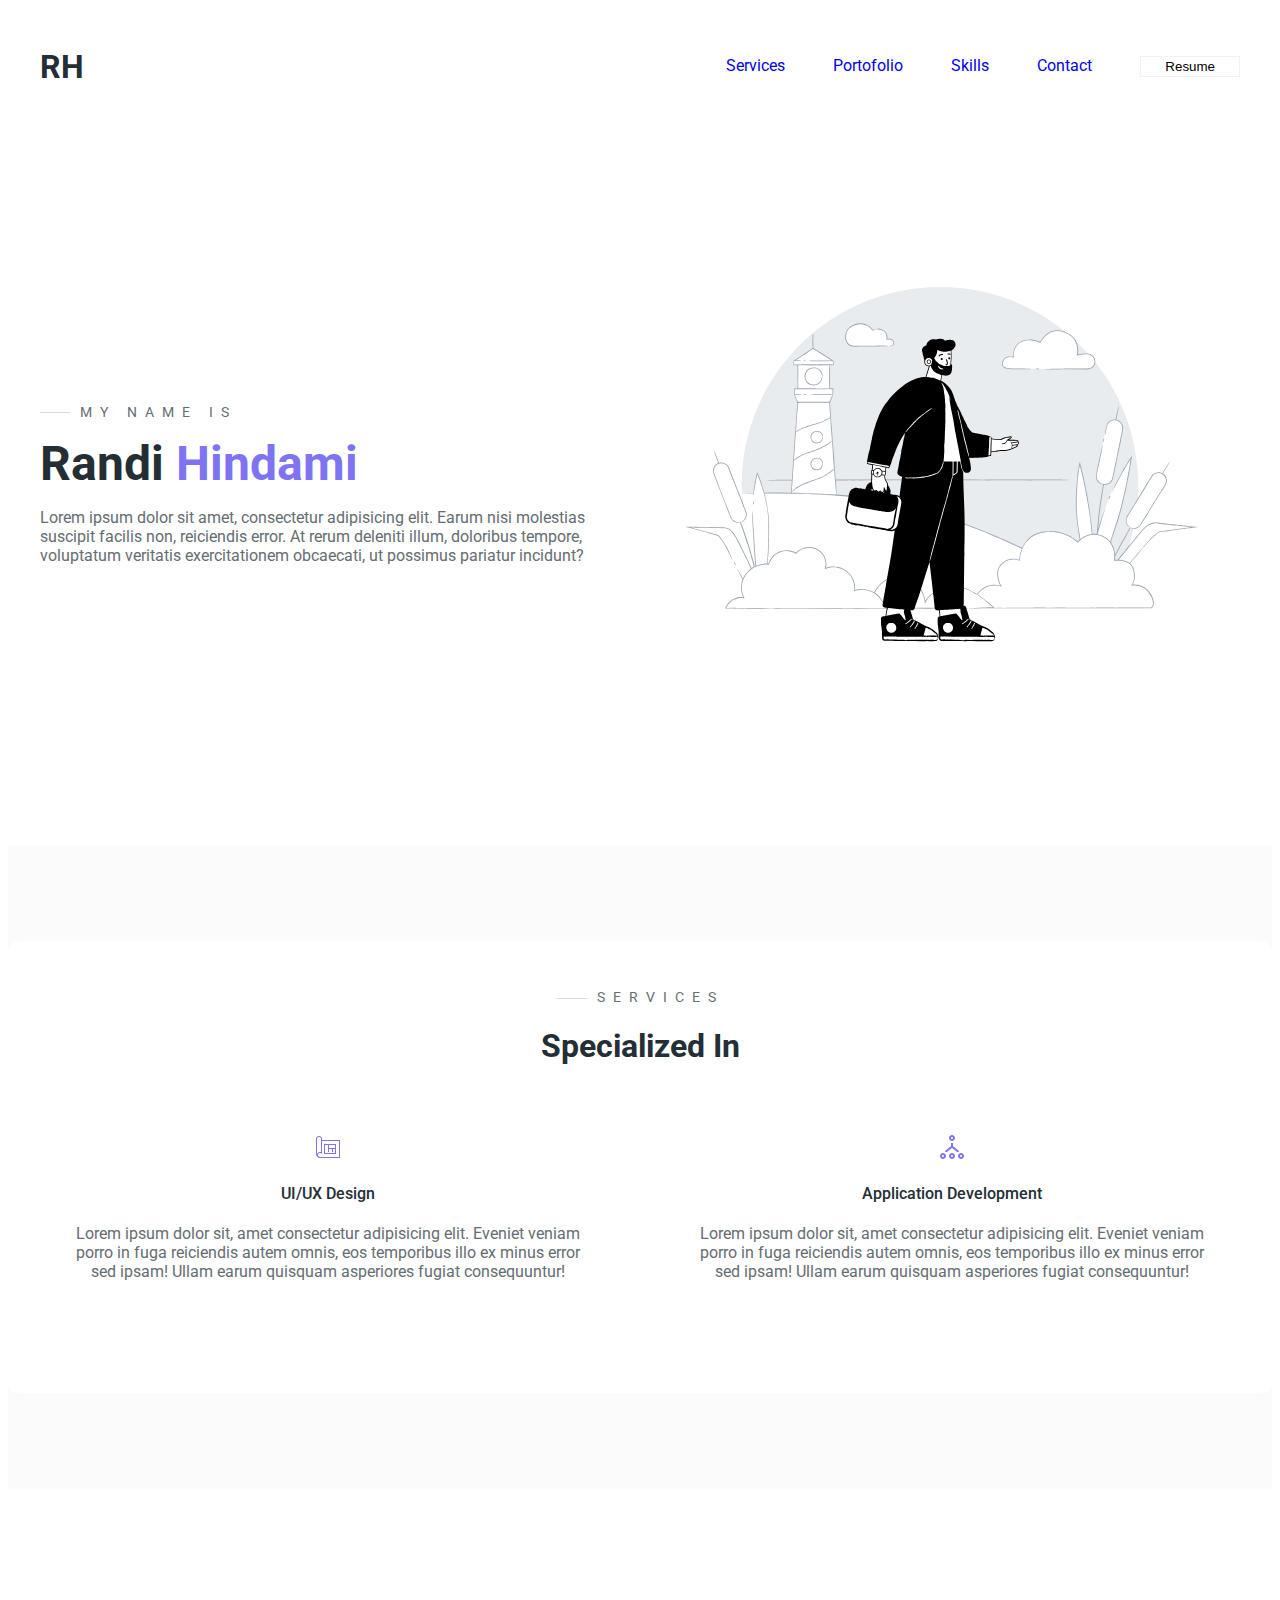
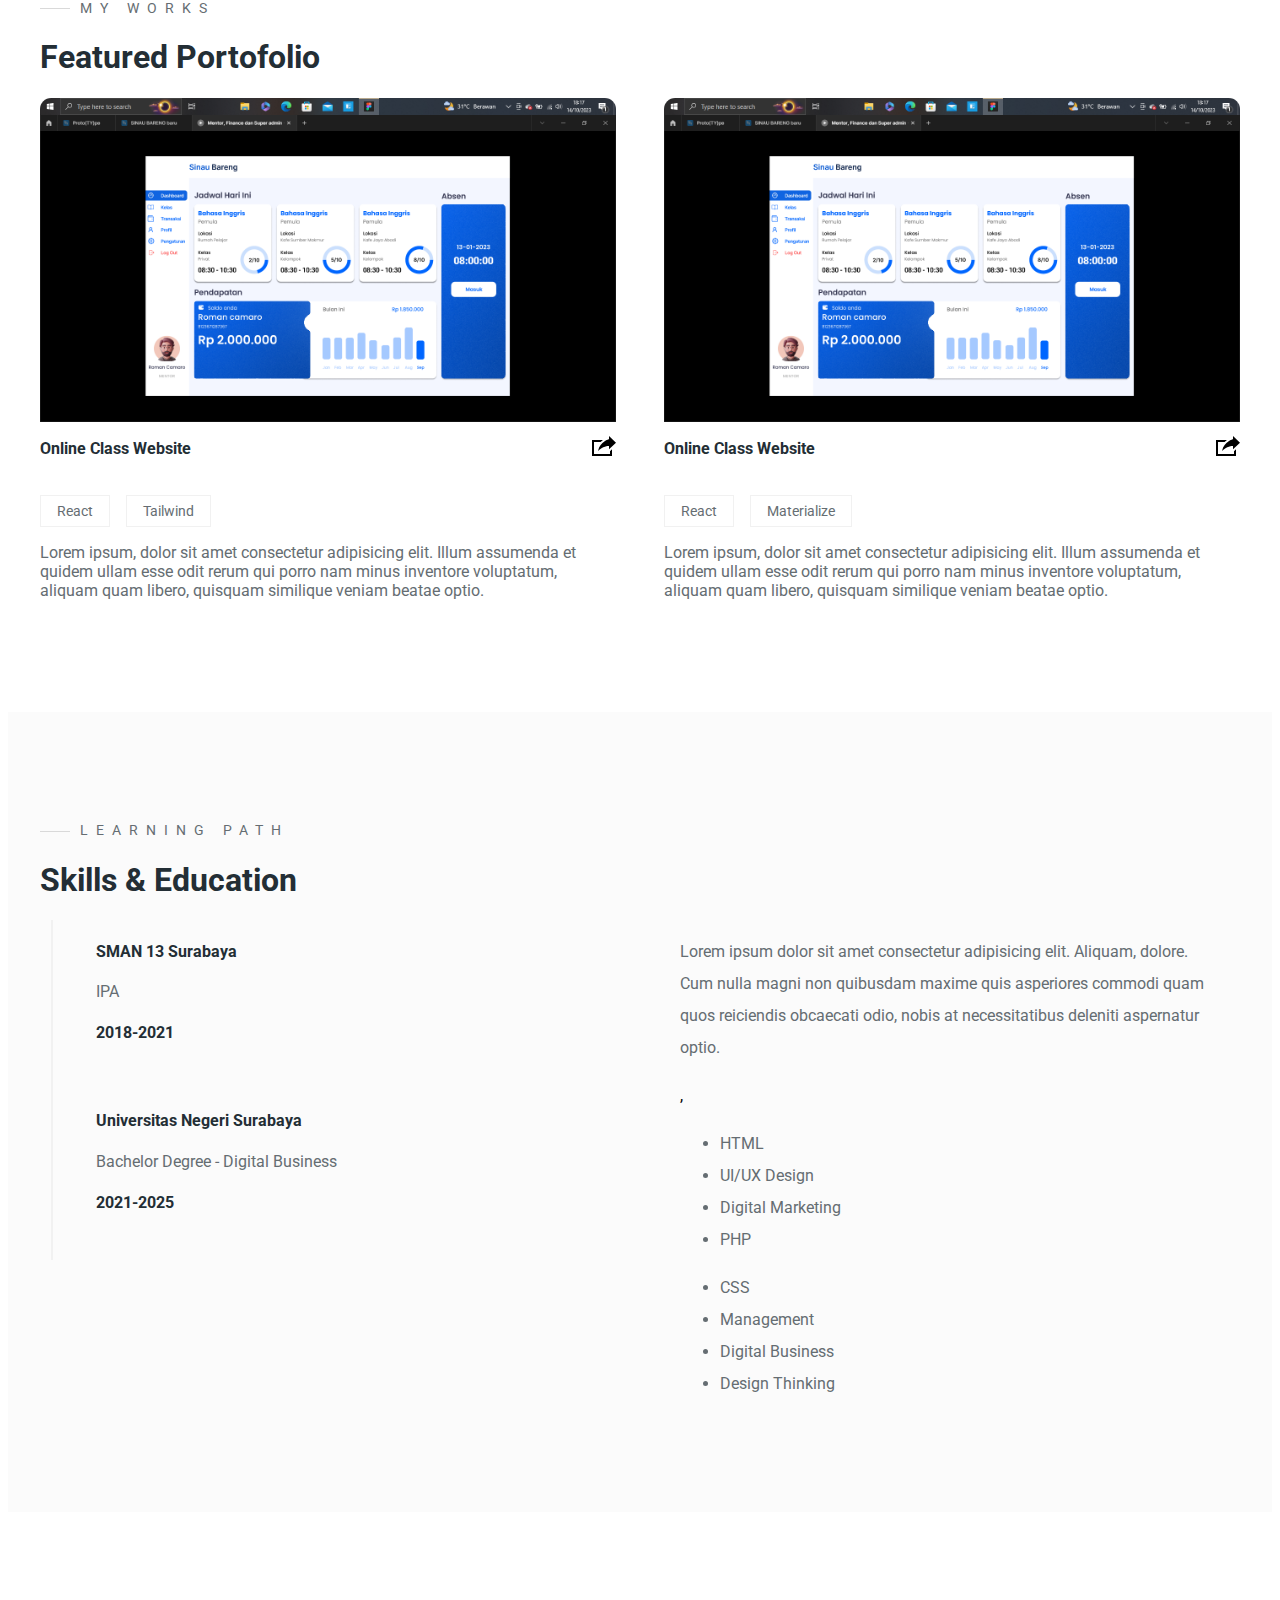
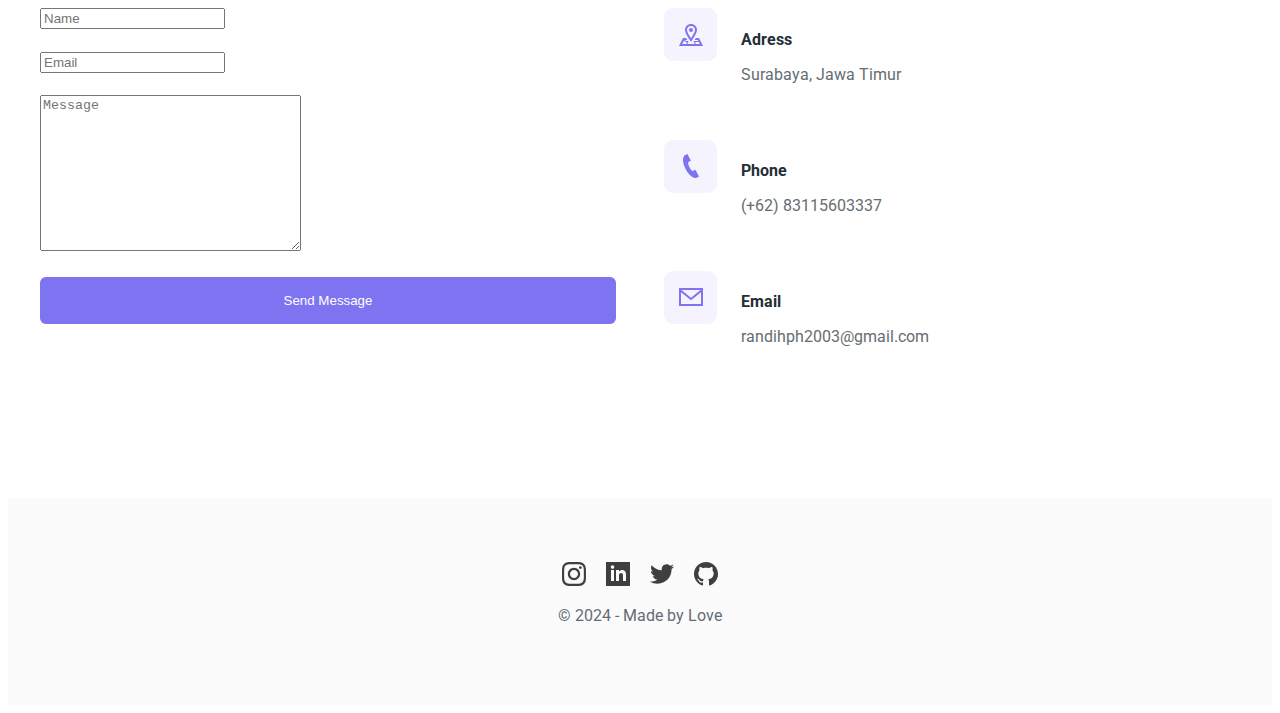
<file: Task 2 - Web Portofolio/index.html>
<!DOCTYPE html>
<html lang="en">
    <head>
        <meta charset="UTF-8">
        <meta http-equiv="X-UA-Compatible" content="IF-edge">
        <meta name="viewport" content="width=device-width, initial-scale=1.0"> 
        <title>Webiste Portofolio - Randi Hindami Prasetya Heryawan</title>
        <link rel="stylesheet" href="Style/style.css">
        <link rel="stylesheet" href="Style/responsive.css">
    </head>
    
    <body>
        
    <!-- Header -->
    <head>
        <div class="main-container">
            <div class="nav">
                <div class="logo">
                    <a href="/">RH</a>
                </div>

                <nav>
                    <ul>
                        <a href="#services">Services</a>
                        <a href="#portofolio">Portofolio</a>
                        <a href="#skills">Skills</a>
                        <a href="#contact">Contact</a>
                        <a href="/resume.pdf" target="_blank">
                            <button class="btn">Resume</button>
                        </a>
                    </ul>
                </nav>

                <div class="burger">
                    <div class="line-1"></div>
                    <div class="line-2"></div>
                    <div class="line-3"></div>
                </div>
            </div>

            <section id="hero">
                <div class="hero-left">
                <h3 class="pre-title">My name is</h3>
                <h1 class="hero-name">Randi <span>Hindami</span></h1>
                <p>
                    Lorem ipsum dolor sit amet, consectetur adipisicing elit. Earum nisi molestias suscipit facilis non, reiciendis error. At rerum deleniti illum, doloribus tempore, voluptatum veritatis exercitationem obcaecati, ut possimus pariatur incidunt?                                                      
                </p>
                </div>
                <div class="hero-right">
                <img src="./images/hero.svg" alt="person standing">
                </div>
            </section>
        </div>


    </head>
    <!-- End of Header -->

    <section id="services">
        <div class="services main-container">
            <h3 class="pre-title">Services</h3>
            <h1 class="section-title services-title">Specialized In</h1>

            <div class="grid-2">
            <!-- services 1 -->
            <div class="services">
                <div class="services-icon">
                    <svg width="24" height="24" xmlns="http://www.w3.org/2000/svg" fill-rule="evenodd" clip-rule="evenodd"><path d="M24 23h-20c-2.208 0-4-1.792-4-4v-15.694c.313-1.071 1.285-2.306 3-2.306 1.855 0 2.769 1.342 2.995 2.312l.005 1.688h18v18zm-1-17h-17v13s-.665-1-2-1c-1.104 0-2 .896-2 2s.896 2 2 2h19v-16zm-18-2.68c-.427-.971-1.327-1.325-2-1.32-.661.005-1.568.3-2 1.32v16.178c.394-1.993 2.245-2.881 4-2.401v-13.777zm15 15.68h-12v-10h12v10zm-8-9h-3v8h10v-4h-2v3h-1v-3h-3v3h-1v-7zm7 0h-6v3h6v-3z"/></svg>
                </div>
                <h4>UI/UX Design</h4>
                <p>Lorem ipsum dolor sit, amet consectetur adipisicing elit. Eveniet veniam porro in fuga reiciendis autem omnis, eos temporibus illo ex minus error sed ipsam! Ullam earum quisquam asperiores fugiat consequuntur!</p>
            </div>
            <!-- services 2 -->
            <div class="services">
                <div class="services-icon">
                    <svg xmlns="http://www.w3.org/2000/svg" width="24" height="24" viewBox="0 0 24 24"><path d="M3 20c.552 0 1 .449 1 1s-.448 1-1 1-1-.449-1-1 .448-1 1-1zm0-2c-1.656 0-3 1.343-3 3s1.344 3 3 3 3-1.343 3-3-1.344-3-3-3zm9 2c.552 0 1 .449 1 1s-.448 1-1 1-1-.449-1-1 .448-1 1-1zm0-2c-1.656 0-3 1.343-3 3s1.344 3 3 3 3-1.343 3-3-1.344-3-3-3zm0-16c.552 0 1 .449 1 1s-.448 1-1 1-1-.449-1-1 .448-1 1-1zm0-2c-1.656 0-3 1.343-3 3s1.344 3 3 3 3-1.343 3-3-1.344-3-3-3zm9 20c.552 0 1 .449 1 1s-.448 1-1 1-1-.449-1-1 .448-1 1-1zm0-2c-1.656 0-3 1.343-3 3s1.344 3 3 3 3-1.343 3-3-1.344-3-3-3zm-1.577-1.721l-6.423-5.028v-3.352c-.323.066-.658.101-1 .101s-.677-.035-1-.101v3.352l-6.424 5.028c.695.233 1.323.602 1.844 1.093l5.58-4.372 5.579 4.373c.522-.492 1.15-.861 1.844-1.094z"/></svg>
                <h4>Application Development</h4>
                <p>Lorem ipsum dolor sit, amet consectetur adipisicing elit. Eveniet veniam porro in fuga reiciendis autem omnis, eos temporibus illo ex minus error sed ipsam! Ullam earum quisquam asperiores fugiat consequuntur!</p>
            </div>
        </div>
    </section>
    <!-- End of Services -->

    <!-- Portofolio -->
    <section id="portofolio">
        <div class="portofolio main-container">
            <h3 class="pre-title">My Works</h3>
            <h1 class="section-title">Featured Portofolio</h1>

            <div class="grid-2">
                <div class="portofolio">
                    <div class="portofolio-cover">
                        <img src="images/Portofolio.png" alt="portofolio">
                    </div>

                    <div class="portofolio-info">
                        <div class="portofolio-title">
                            <h4>Online Class Website</h4>
                            <a href="/" class="portofolio-link">
                                <svg xmlns="http://www.w3.org/2000/svg" width="24" height="24" viewBox="0 0 24 24"><path d="M6 17c2.269-9.881 11-11.667 11-11.667v-3.333l7 6.637-7 6.696v-3.333s-6.17-.171-11 5zm12 .145v2.855h-16v-12h6.598c.768-.787 1.561-1.449 2.339-2h-10.937v16h20v-6.769l-2 1.914z"/></svg>
                            </a>
                        </div>

                        <div class="portofolio-tags">
                            <div>React</div>
                            <div>Tailwind</div>
                        </div>

                        <p>
                        Lorem ipsum, dolor sit amet consectetur adipisicing elit. Illum assumenda et quidem ullam esse odit rerum qui porro nam minus inventore voluptatum, aliquam quam libero, quisquam similique veniam beatae optio.
                        </p>
                    </div>
                </div>

                <div class="portofolio">
                    <div class="portofolio-cover">
                        <img src="images/Portofolio.png" alt="portofolio">
                    </div>

                    <div class="portofolio-info">
                        <div class="portofolio-title">
                            <h4>Online Class Website</h4>
                            <a href="/" class="portofolio-link">
                                <svg xmlns="http://www.w3.org/2000/svg" width="24" height="24" viewBox="0 0 24 24"><path d="M6 17c2.269-9.881 11-11.667 11-11.667v-3.333l7 6.637-7 6.696v-3.333s-6.17-.171-11 5zm12 .145v2.855h-16v-12h6.598c.768-.787 1.561-1.449 2.339-2h-10.937v16h20v-6.769l-2 1.914z"/></svg>
                            </a>
                        </div>

                        <div class="portofolio-tags">
                            <div>React</div>
                            <div>Materialize</div>
                        </div>

                        <p>
                        Lorem ipsum, dolor sit amet consectetur adipisicing elit. Illum assumenda et quidem ullam esse odit rerum qui porro nam minus inventore voluptatum, aliquam quam libero, quisquam similique veniam beatae optio.
                        </p>
                    </div>
                </div>
            </div>
        </div>
    </section>
    <!-- End of Portofolio -->

    <!-- Skills and Education -->
    <section id="skills">
        <div class="skills main-container">
            <h3 class="pre-title">Learning Path</h3>
            <h1 class="section-title">Skills & Education</h1>

            <div class="skills-grid">
            <div class="skills-left">
                <!-- Education 1 -->
                <div class="education">
                    <div class="line">
                        <div></div>
                    </div>

                    <div class="education-info">
                        <h4 class="education-title">SMAN 13 Surabaya</h4>
                        <p>IPA</p>
                        <h4 class="education-years">2018-2021</h4>
                    </div>
                </div>
                <div class="education">
                    <div class="line">
                        <div></div>
                    </div>

                    <!-- Education 2 -->
                    <div class="education-info">
                        <h4 class="education-title">Universitas Negeri Surabaya</h4>
                        <p>Bachelor Degree - Digital Business</p>
                        <h4 class="education-years">2021-2025</h4>
                    </div>
                </div>
            </div>
            <div class="skills-right">
                <p>
                    Lorem ipsum dolor sit amet consectetur adipisicing elit. Aliquam, dolore. Cum nulla magni non quibusdam maxime quis asperiores commodi quam quos reiciendis obcaecati odio, nobis at necessitatibus deleniti aspernatur optio.
                </p>

                ,<skills-list>
                    <ul>
                        <li>HTML</li>
                        <li>UI/UX Design</li>
                        <li>Digital Marketing</li>
                        <li>PHP</li>
                    </ul>

                    <ul>
                        <li>CSS</li>
                        <li>Management</li>
                        <li>Digital Business</li>
                        <li>Design Thinking</li>
                    </ul>
                </skills-list>
            </div>
            </div>
        </div>
    </section>
    <!-- End Of Skills and Education -->

    <!-- Contact -->
    <section id="contact">
        <div class="contact main-container">
            <div class="contact-left">
                <form class="contact-form" action="https://formspree.io/f/xwkgajwe" method="post">
                    <div>
                        <input type="text" placeholder="Name" name="name">
                    </div>
                    <div>
                        <input type="email" placeholder="Email" name="email">
                    </div>
                    <div>
                        <textarea name="message" id="message" placeholder="Message" cols="30" rows="10"></textarea>
                    </div>
                    <div>
                        <button class="btn-submit">Send Message</button>
                    </div>
                </form>
            </div>
            <div class="contact-right">
                <!-- contact item 1 -->
                <div class="contact-item">
                    <div class="contact-item-icon">
                        <svg xmlns="http://www.w3.org/2000/svg" width="24" height="24" viewBox="0 0 24 24"><path d="M12 3c2.131 0 4 1.73 4 3.702 0 2.05-1.714 4.941-4 8.561-2.286-3.62-4-6.511-4-8.561 0-1.972 1.869-3.702 4-3.702zm0-2c-3.148 0-6 2.553-6 5.702 0 3.148 2.602 6.907 6 12.298 3.398-5.391 6-9.15 6-12.298 0-3.149-2.851-5.702-6-5.702zm0 8c-1.105 0-2-.895-2-2s.895-2 2-2 2 .895 2 2-.895 2-2 2zm8 6h-3.135c-.385.641-.798 1.309-1.232 2h3.131l.5 1h-4.264l-.344.544-.289.456h.558l.858 2h-7.488l.858-2h.479l-.289-.456-.343-.544h-2.042l-1.011-1h2.42c-.435-.691-.848-1.359-1.232-2h-3.135l-4 8h24l-4-8zm-12.794 6h-3.97l1.764-3.528 1.516 1.528h1.549l-.859 2zm8.808-2h3.75l1 2h-3.892l-.858-2z"/></svg>
                    </div>
                    <div class="contact-item-detail">
                        <h4>Adress</h4>
                        <p>Surabaya, Jawa Timur</p>
                    </div>
                </div>
                <!-- contact item 2 -->
                <div class="contact-item">
                    <div class="contact-item-icon">
                        <svg xmlns="http://www.w3.org/2000/svg" width="24" height="24" viewBox="0 0 24 24"><path d="M20 22.621l-3.521-6.795c-.008.004-1.974.97-2.064 1.011-2.24 1.086-6.799-7.82-4.609-8.994l2.083-1.026-3.493-6.817-2.106 1.039c-7.202 3.755 4.233 25.982 11.6 22.615.121-.055 2.102-1.029 2.11-1.033z"/></svg>
                    </div>
                    <div class="contact-item-detail">
                        <h4>Phone</h4>
                        <p>(+62) 83115603337</p>
                    </div>
                </div>
                <!-- contact item 3 -->
                <div class="contact-item">
                    <div class="contact-item-icon">
                        <svg xmlns="http://www.w3.org/2000/svg" width="24" height="24" viewBox="0 0 24 24"><path d="M0 3v18h24v-18h-24zm21.518 2l-9.518 7.713-9.518-7.713h19.036zm-19.518 14v-11.817l10 8.104 10-8.104v11.817h-20z"/></svg>
                    </div>
                    <div class="contact-item-detail">
                        <h4>Email</h4>
                        <p>randihph2003@gmail.com</p>
                    </div>
                </div>
            </div>
        </div>
    </section>
    <!-- End of Contact -->

    <!-- Footer -->
    <footer>
        <div class="footer-icons">
            <a href=""><svg xmlns="http://www.w3.org/2000/svg" width="24" height="24" viewBox="0 0 24 24"><path d="M12 2.163c3.204 0 3.584.012 4.85.07 3.252.148 4.771 1.691 4.919 4.919.058 1.265.069 1.645.069 4.849 0 3.205-.012 3.584-.069 4.849-.149 3.225-1.664 4.771-4.919 4.919-1.266.058-1.644.07-4.85.07-3.204 0-3.584-.012-4.849-.07-3.26-.149-4.771-1.699-4.919-4.92-.058-1.265-.07-1.644-.07-4.849 0-3.204.013-3.583.07-4.849.149-3.227 1.664-4.771 4.919-4.919 1.266-.057 1.645-.069 4.849-.069zm0-2.163c-3.259 0-3.667.014-4.947.072-4.358.2-6.78 2.618-6.98 6.98-.059 1.281-.073 1.689-.073 4.948 0 3.259.014 3.668.072 4.948.2 4.358 2.618 6.78 6.98 6.98 1.281.058 1.689.072 4.948.072 3.259 0 3.668-.014 4.948-.072 4.354-.2 6.782-2.618 6.979-6.98.059-1.28.073-1.689.073-4.948 0-3.259-.014-3.667-.072-4.947-.196-4.354-2.617-6.78-6.979-6.98-1.281-.059-1.69-.073-4.949-.073zm0 5.838c-3.403 0-6.162 2.759-6.162 6.162s2.759 6.163 6.162 6.163 6.162-2.759 6.162-6.163c0-3.403-2.759-6.162-6.162-6.162zm0 10.162c-2.209 0-4-1.79-4-4 0-2.209 1.791-4 4-4s4 1.791 4 4c0 2.21-1.791 4-4 4zm6.406-11.845c-.796 0-1.441.645-1.441 1.44s.645 1.44 1.441 1.44c.795 0 1.439-.645 1.439-1.44s-.644-1.44-1.439-1.44z"/></svg></a>
            <a href=""><svg xmlns="http://www.w3.org/2000/svg" width="24" height="24" viewBox="0 0 24 24"><path d="M0 0v24h24v-24h-24zm8 19h-3v-11h3v11zm-1.5-12.268c-.966 0-1.75-.79-1.75-1.764s.784-1.764 1.75-1.764 1.75.79 1.75 1.764-.783 1.764-1.75 1.764zm13.5 12.268h-3v-5.604c0-3.368-4-3.113-4 0v5.604h-3v-11h3v1.765c1.397-2.586 7-2.777 7 2.476v6.759z"/></svg></a>
            <a href=""><svg xmlns="http://www.w3.org/2000/svg" width="24" height="24" viewBox="0 0 24 24"><path d="M24 4.557c-.883.392-1.832.656-2.828.775 1.017-.609 1.798-1.574 2.165-2.724-.951.564-2.005.974-3.127 1.195-.897-.957-2.178-1.555-3.594-1.555-3.179 0-5.515 2.966-4.797 6.045-4.091-.205-7.719-2.165-10.148-5.144-1.29 2.213-.669 5.108 1.523 6.574-.806-.026-1.566-.247-2.229-.616-.054 2.281 1.581 4.415 3.949 4.89-.693.188-1.452.232-2.224.084.626 1.956 2.444 3.379 4.6 3.419-2.07 1.623-4.678 2.348-7.29 2.04 2.179 1.397 4.768 2.212 7.548 2.212 9.142 0 14.307-7.721 13.995-14.646.962-.695 1.797-1.562 2.457-2.549z"/></svg></a>
            <a href=""><svg xmlns="http://www.w3.org/2000/svg" width="24" height="24" viewBox="0 0 24 24"><path d="M12 0c-6.626 0-12 5.373-12 12 0 5.302 3.438 9.8 8.207 11.387.599.111.793-.261.793-.577v-2.234c-3.338.726-4.033-1.416-4.033-1.416-.546-1.387-1.333-1.756-1.333-1.756-1.089-.745.083-.729.083-.729 1.205.084 1.839 1.237 1.839 1.237 1.07 1.834 2.807 1.304 3.492.997.107-.775.418-1.305.762-1.604-2.665-.305-5.467-1.334-5.467-5.931 0-1.311.469-2.381 1.236-3.221-.124-.303-.535-1.524.117-3.176 0 0 1.008-.322 3.301 1.23.957-.266 1.983-.399 3.003-.404 1.02.005 2.047.138 3.006.404 2.291-1.552 3.297-1.23 3.297-1.23.653 1.653.242 2.874.118 3.176.77.84 1.235 1.911 1.235 3.221 0 4.609-2.807 5.624-5.479 5.921.43.372.823 1.102.823 2.222v3.293c0 .319.192.694.801.576 4.765-1.589 8.199-6.086 8.199-11.386 0-6.627-5.373-12-12-12z"/></svg></a>
        </div>
        <p>&#169; 2024 - Made by Love</p>
    </footer>

    <!-- End of Footer -->

    <script src="scripts/main.js"></script>
    </body>
</html>
</file>
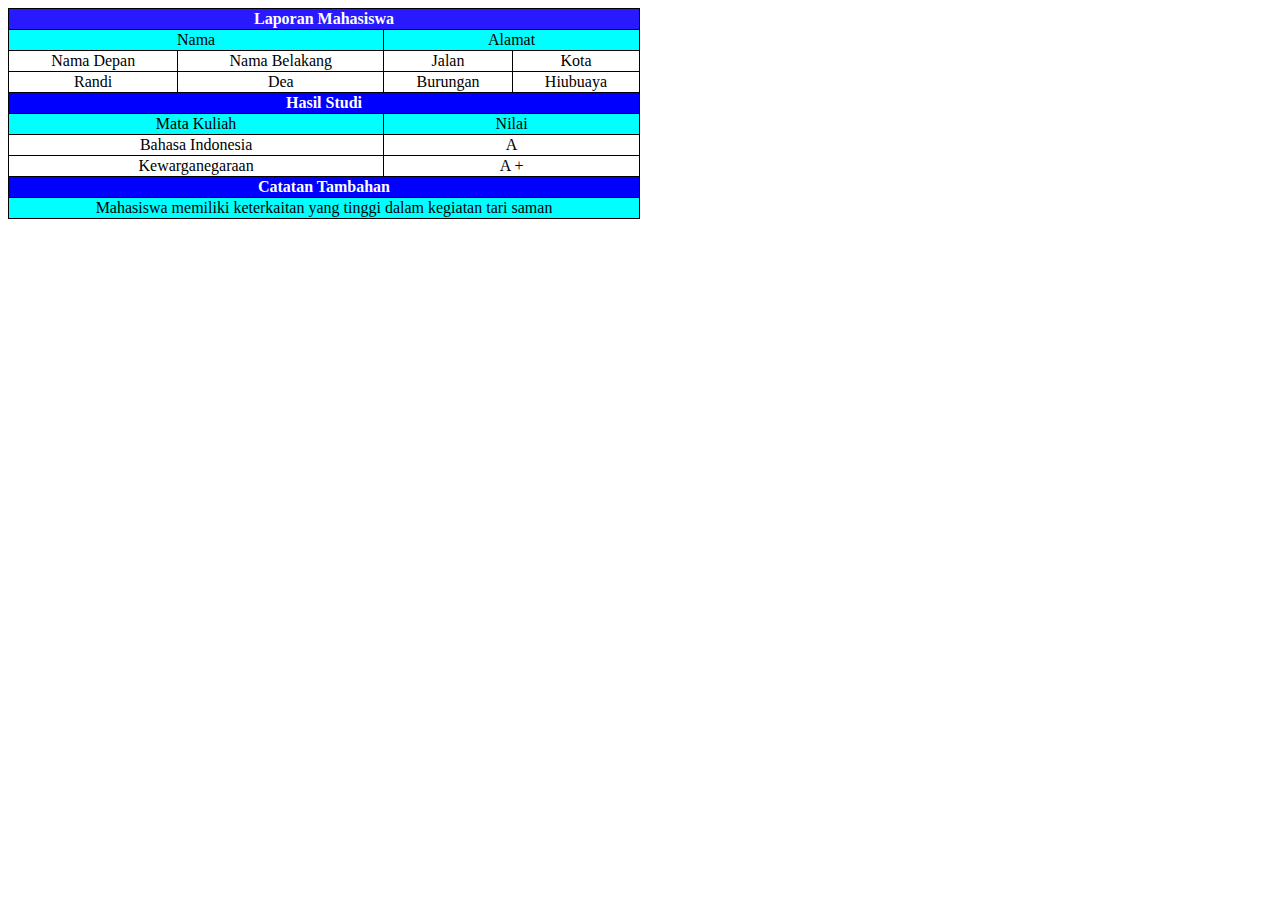
<file: Task 1 - Table/Grade A.html>
<!DOCTYPE html>
<html>
<head>
    <title>HTML Task 1</title>
<style>
table, th, td {
  border: 1px solid black;
  border-collapse: collapse;
}
</style>
</head>
<body>
<table style="width:50%">
  <tr style="background-color: rgb(40, 25, 255); color: #ffffff;">
    <th colspan="4">Laporan Mahasiswa</th>
  </tr>
  <tr style="text-align: center; background-color: aqua;">
    <td colspan="2">Nama</td>
    <td colspan="2">Alamat</td>
  </tr>
  <tr>
    <td style="text-align: center;">Nama Depan</td>
    <td style="text-align: center;">Nama Belakang</td>
    <td style="text-align: center;">Jalan</td>
    <td style="text-align: center;">Kota</td>
  </tr>
  <tr>
    <td style="text-align: center;">Randi</td>
    <td style="text-align: center;">Dea</td>
    <td style="text-align: center;">Burungan</td>
    <td style="text-align: center;">Hiubuaya</td>
  </tr>
  <tr style="background-color: blue; color: #ffffff;">
    <th colspan="4">Hasil Studi</th>
  </tr>
  <tr style="text-align: center; background-color: aqua;">
    <td colspan="2">Mata Kuliah</td>
    <td colspan="2">Nilai</td>
  </tr>
  <tr>
    <td colspan="2" style="text-align: center;">Bahasa Indonesia</td>
    <td colspan="2"  style="text-align: center;">A</td>
  </tr>
  <tr>
    <td colspan="2" style="text-align: center;">Kewarganegaraan</td>
    <td colspan="2"  style="text-align: center;">A +</td>
  </tr>
  <tr style="background-color: blue; color: #ffffff;">
    <th colspan="4">Catatan Tambahan</th>
  </tr>
  <tr style="text-align: center; background-color: aqua;">
    <td colspan="4">Mahasiswa memiliki keterkaitan yang tinggi dalam kegiatan tari saman</td>
  </tr>
</table>

</body>
</html>
</file>
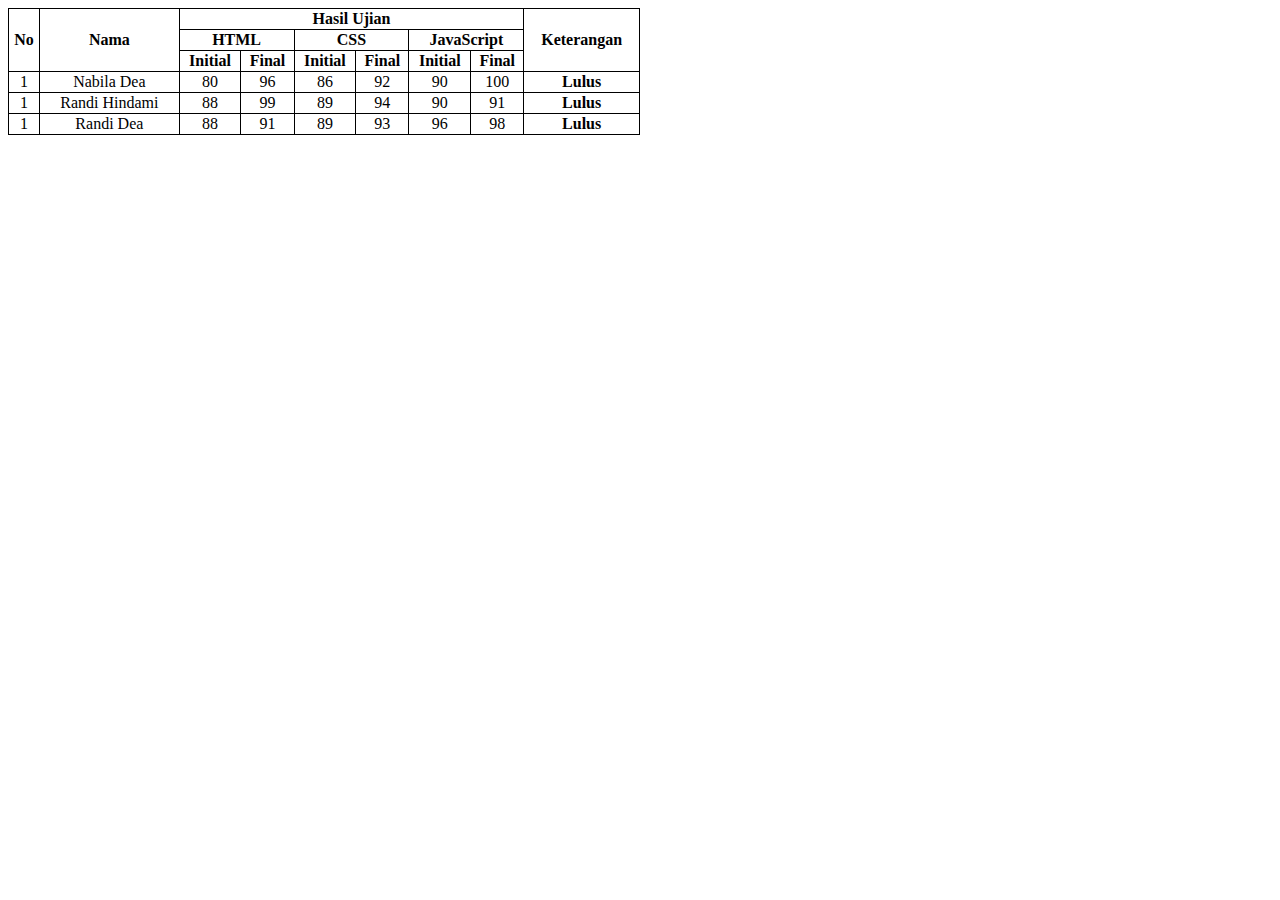
<file: Task 1 - Table/Grade B.html>
<!DOCTYPE html>
<html>
    <head>
        <title>HTML Task 1</title>
<style>
table, th, td {
  border: 1px solid black;
  border-collapse: collapse;
}
</style>
    </head>
<body>
    <table style="width: 50%;">
        <tr style="font-weight: bolder;">
            <th rowspan="3">No</th>
            <th rowspan="3">Nama</th>
            <th colspan="6">Hasil Ujian</th>
            <th rowspan="3">Keterangan</th>
        </tr>
        <tr style="text-align: center; font-weight: bold;">
            <td colspan="2">HTML</td>
            <td colspan="2">CSS</td>
            <td colspan="2">JavaScript</td>
        </tr>
        <tr style="text-align: center; font-weight: bold;">
            <td>Initial</td>
            <td>Final</td>
            <td>Initial</td>
            <td>Final</td>
            <td>Initial</td>
            <td>Final</td>
        </tr>
        <tr style="text-align: center;">
            <td>1</td>
            <td>Nabila Dea</td>
            <td>80</td>
            <td>96</td>
            <td>86</td>
            <td>92</td>
            <td>90</td>
            <td>100</td>
            <td style="font-weight: bold;">Lulus</td>
        </tr>
        <tr style="text-align: center;">
            <td>1</td>
            <td>Randi Hindami</td>
            <td>88</td>
            <td>99</td>
            <td>89</td>
            <td>94</td>
            <td>90</td>
            <td>91</td>
            <td style="font-weight: bold;">Lulus</td>
        </tr>
        <tr style="text-align: center;">
            <td>1</td>
            <td>Randi Dea</td>
            <td>88</td>
            <td>91</td>
            <td>89</td>
            <td>93</td>
            <td>96</td>
            <td>98</td>
            <td style="font-weight: bold;">Lulus</td>
        </tr>
    </table>
</body>
</html>
</file>
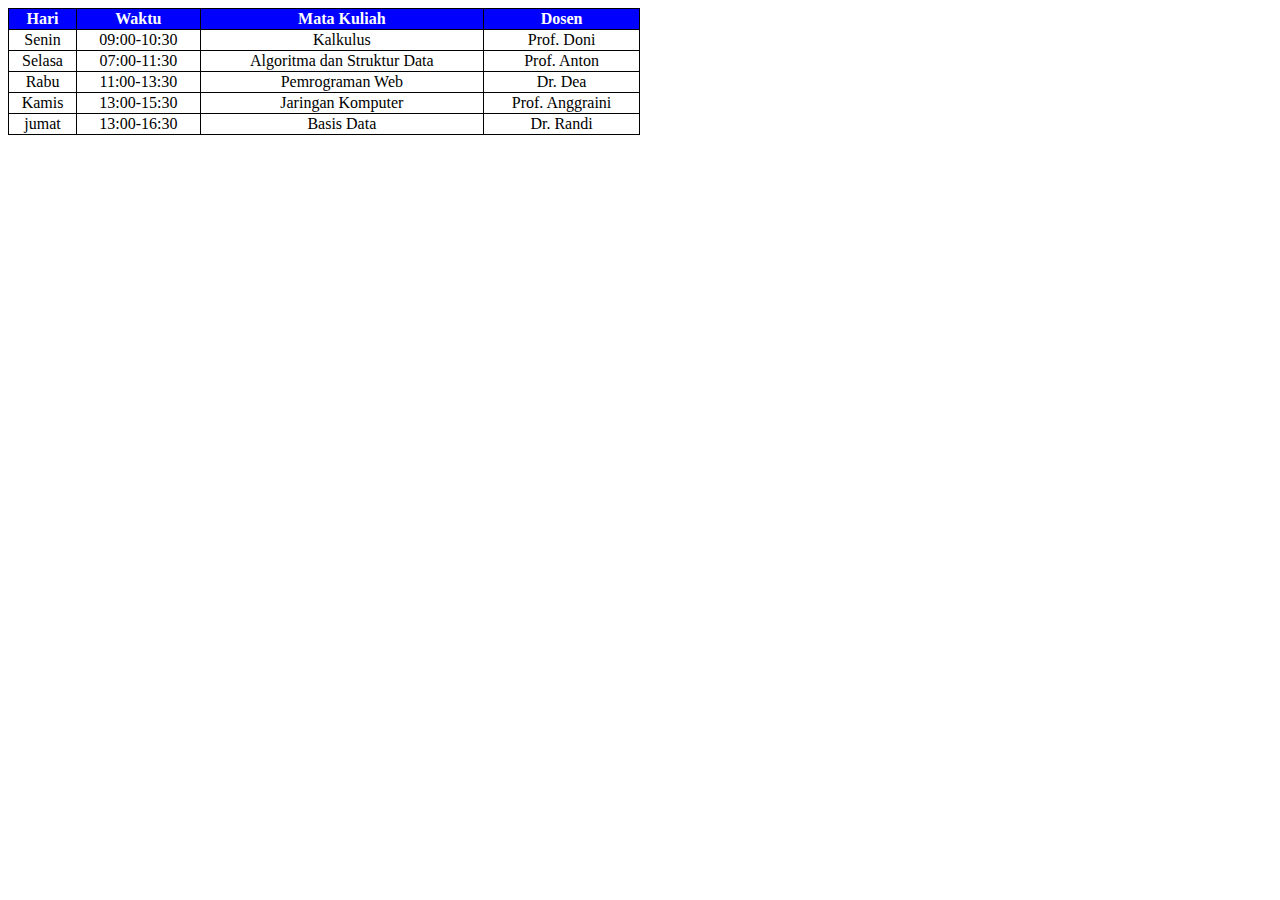
<file: Task 1 - Table/Grade C.html>
<!DOCTYPE html>
<html>
    <head>
        <title>HTML Task 1</title>
<style>
table, th, td {
  border: 1px solid black;
  border-collapse: collapse;
}
</style>
    </head>
<body>
    <table style="width: 50%;">
        <tr style="font-weight: bolder; background-color:blue; color: rgb(255, 255, 255);">
            <th>Hari</th>
            <th>Waktu</th>
            <th>Mata Kuliah</th>
            <th>Dosen</th>
        </tr>
        <tr style="text-align: center;">
            <td>Senin</td>
            <td>09:00-10:30</td>
            <td>Kalkulus</td>
            <td>Prof. Doni</td>
        </tr>
        <tr style="text-align: center;">
            <td>Selasa</td>
            <td>07:00-11:30</td>
            <td>Algoritma dan Struktur Data</td>
            <td>Prof. Anton</td>
        </tr>
        <tr style="text-align: center;">
            <td>Rabu</td>
            <td>11:00-13:30</td>
            <td>Pemrograman Web</td>
            <td>Dr. Dea</td>
        </tr>
        <tr style="text-align: center;">
            <td>Kamis</td>
            <td>13:00-15:30</td>
            <td>Jaringan Komputer</td>
            <td>Prof. Anggraini</td>
        </tr>
        <tr style="text-align: center;">
            <td>jumat</td>
            <td>13:00-16:30</td>
            <td>Basis Data</td>
            <td>Dr. Randi</td>
        </tr>
    </table>
</body>
</html>
</file>
<file: Task 2 - Web Portofolio/Style/style.css>
@import url('https://fonts.googleapis.com/css2?family=Roboto:wght@400;500;700;900&display=swap');

:root {
    --primaryTextColor: #232e35;
    --secondaryTextColor: #656d72;

    --borderColor: #f1f1f1;
    --LineColor: #d9d9d9;

    --primaryBackgorundColor: #fff;
    --secondaryBackgroundColor: #fbfbfb;
    --thirdBackgroundColor: #f5f3fe;

    --primaryIconColor: #7e74f1;
    --primaryIconColorHover: #5d51e8;

    --sectionPadding: 6rem 0;

    --itemBorderRadius: 0.7rem;
}


# {
    margin: 0;
    padding: 0;
    box-sizing: border-box;
}

body {
    font-family: "Roboto", sans-serif;
}

h1,h2,h3,h4,h5,h6, strong {
    color: var(--primaryTextColor);
}

p {
    font-size: 1rem;
    line-height: 1,9rem;
}

p, span, label, input, textarea, li{
    color: var(--secondaryTextColor);
}

a {
    text-decoration: none;
}

.main-container {
width: 1200px;
margin: 0 auto;
}

@media screen and (max-width: 1200px) {
    .main-container {
        width: 90%;
    }
}

/* Buttons */
.btn {
    padding: 2px 1.5rem;
    background: white;
    border: 1.5px solid var(--borderColor);
    cursor: pointer;
    transition: .2s ease-in-out;
}

.btn:hover {
    box-shadow: rgba(0, 0, 0, 0.04) 0px 3px 5px;
}

/* Titles */
.section.title {
    margin: 1rem 0 4rem;
    font-size: 2rem;
}

.pre-title {
    text-transform: uppercase;
    letter-spacing: 0.5rem;
    color: var(--secondaryTextColor);
    position: relative;
    padding-left: 40px;
    width: fit-content;
    font-weight: 400;
    font-size: 0.9rem;
}

.pre-title::before {
    content: "";
    width: 30px;
    height: 1px;
    background: var(--LineColor);
    position: absolute;
    display: block;
    left: 0;
    top: 50%;
}

/* Layout */
.grid-2{
    display: grid;
    grid-template-columns: repeat(auto-fit, minmax(250px, 1fr));
    gap: 3rem;
}

/* Logo and Navigation Menu */
.nav {
    display: flex;
    justify-content: space-between;
    padding: 2rem 0;
}

.nav ul {
    list-style: none;
    display: flex;
    gap: 3rem;
}

.logo {
    display: flex;
    align-items: center;
    font-weight: 700;
    font-size: 2rem;
}

.logo a {
    color: var(--primaryTextColor);

}

nav ul li {
    display: flex;
    align-items: center;
}

nav ul li {
    color: var(--primaryTextColor);
}

/* Burger */
.burger div {
    width: 25px;
    height: 2px;
    background-color: #000;
    margin: 7px;
    transition: all .3s;
    z-index: 99;
}

.burger {
display: none;
z-index: 99;
position: fixed;
top: 33px;
right: 35px;
}

/* Hero section */
#hero {
    height: 720px;
    display: grid;
    grid-template-columns: 1fr 1fr;
    align-items: center;
}

.hero-name {
    font-size: 3rem;
    font-weight: 700;
    margin: .5rem 0 1rem;
}

.hero-name span {
    color: var(--primaryIconColor);
}

.hero-right img{
    width: 90%;
}

.hero-right {
    display: flex;
    justify-content: center;
}

/* Services Section */
#services {
    background-color: var(--secondaryBackgroundColor);
    padding: var(--sectionPadding);
}

.services .pre-title {
    margin: 0 auto;
}

.services-title{
    text-align: center;
}

.services {
    padding: 3rem 2rem;
    text-align: center;
    background: var(--primaryBackgorundColor);
    border-radius: var(--itemBorderRadius);
}

.services h4 {
    margin: 1,5rem 0;
    font-weight: 500;
    font-size: 1,05rem;
}

.services-icon {
    width: fit-content;
    margin: 0 auto;
    padding: 1rem 1,3rem;
    border-radius: 0,5;
    -webkit-border-radius: 0,5;
    -moz-border-radius: 0,5;
    -ms-border-radius: 0,5;
    -o-border-radius: 0,5;
}

.services-icon svg {
    fill: var(--primaryIconColor);
}

/* Portofolio Section */
#portofolio {
    padding: var(--sectionPadding);
}

.portofolio {
    border-radius: var(--itemBorderRadius);
    overflow: hidden;
}

.portofolio-cover {
    height: 320px;
}

.portofolio-cover img {
    width: 100%;
    height: 100&;
    object-fit: cover;
}

.portofolio-info {
    padding: 2rem 1,5rem;
}

.portofolio-title {
    display: flex;
    justify-content: space-between;
    align-items: center;
    gap: 1rem;
}

,.portofolio h4 {
    font-weight: 500;
    font-size: 1.05rem;
}

.portofolio-title a svg:hover{
    fill: var(--primaryIconColorHover);
}

.portofolio-title a svg {
    transition: o,2s ease-in-out;
    -webkit-transition: o,2s ease-in-out;
    -moz-transition: o,2s ease-in-out;
    -ms-transition: o,2s ease-in-out;
    -o-transition: o,2s ease-in-out;
}

.portofolio-tags {
    display: flex;
    gap: 1rem;
    margin: 1rem 0;
}

.portofolio-tags div {
    font-size: .9rem;
    border: 1px solid var(--borderColor);
    padding: .4rem 1rem;
    color: var(--secondaryTextColor);
}

/* Skills & Education */
#skills {
    padding: var(--sectionPadding);
    background: var(--secondaryBackgroundColor);
}

.skills-grid {
    display: grid;
    grid-template-columns: repeat(auto-fit, minmax(350px, 1fr));
    gap: 3rem;
}

.education {
    display: flex;
    gap: 2rem;
}

.education .line {
    padding: 0 .7rem;
}

.education .line div {
    width: 2px;
    height: 100%;
    background: var(--borderColor);
    position: relative;
}

.education-info p {
    margin: .6rem 0 1.4rem;
}

.education-years {
    margin-bottom: 3rem;
}

/* the dot on the line */
/* .education .line div::before {
    content: "";
    width: 15px;
    height: 15px;
    background: var(--borderColor);
    border-radius: 50%;
    position: absolute;
    left: ;
} */

.skills-list {
    display: grid;
    grid-template-columns: 1fr 1fr;
    margin-top: 1.5rem;
}

.skills-right {
    line-height: 2rem;
    padding: 0 1rem;
}

/* Contact Section */
#contact {
    padding: var(--sectionPadding);
}

.contact {
    display: grid;
    grid-template-columns: repeat(auto-fit, minmax(350px, 1fr));
    gap: 3rem;
}

.contact-form div {
    margin-bottom: 1.4rem;
}

.contact-form input .contact-form textarea {
    width: 100%;
    padding: .75rem 1.3rem;
    font-family: "Roboto", sans-serif;
    background: var(--secondaryBackgroundColor);
    border: 1px solid var(--borderColor);
    border-radius: 6px;
    resize: none;
    -webkit-border-radius: 6px;
    -moz-border-radius: 6px;
    -ms-border-radius: 6px;
    -o-border-radius: 6px;
}

.contact-form input::placeholder .contact-form textarea {
    color: #9d9fa1;
}

.contact-form input:focus .contact-form textarea:focus {
    outline: none;
    border: 1px solid #7d7d7d;
}

.btn-submit {
    width: 100%;
    padding: 1rem 2rem;
    background-color: var(--primaryIconColor);
    color: #fff;
    border: none;
    border-radius: 6px;
    cursor: pointer;
    transition: .2s ease-in-out;
    -webkit-border-radius: 6px;
    -moz-border-radius: 6px;
    -ms-border-radius: 6px;
    -o-border-radius: 6px;
}

.btn-submit:hover {
    background: var(--primaryIconColorHover);
}

.contact-item {
    display: flex;
    gap: 1.5rem;
    margin-bottom: 2.5rem;
}

.contact-item-icon {
    background: var(--thirdBackgroundColor);
    width: 53px;
    height: 53px;
    border-radius: 9px;
    display: flex;
    justify-content: center;
    align-items: center;
}

.contact-item-icon svg {
    fill: var(--primaryIconColor);
}

.contact-item-detail h4 {
    margin-bottom: .6rem;

}

/* Footer Section */
footer {
    padding: 4rem 0;
    background: var(--secondaryBackgroundColor);
    text-align: center;
}

.footer-icons {
    margin-bottom: 1rem;
}

.footer-icons a {
    margin: 0 .5rem;
}

.footer-icons svg {
    fill: #3e3f40;
}

.footer-icons a:hover {
    fill: #000;
}
</file>
<file: Task 2 - Web Portofolio/Style/responsive.css>
@media  and (max-width: 1000px) {
    p {
        font-size: .9rem;
        line-height: 1.8rem;
    }

    .grid-2 {
        gap: 1rem;
    }

    .skills-right ul li {
        font-size: 0.9rem;
    }
}

@media screen and (max-width: 825px) {
    /* Burger */
    .burger {
        display: block;
        cursor: pointer;
    }

    .toogle-burger .line-1 [
        transform: rotate(-45deg) translate(-5px, 7px) ;
    ]

    .toogle-burger .line-2 {
        opacity: 0;
    }

    ,toogle-burger .line-3 {

    }

    /* Navigation */
    nav {
        position: fixed;
        width: 50%;
        right: 0;
        top: 0;
        height: 100vh;
        flex-direction: column;
        background: var(--primaryBackgorundColor);
        border-left: 1px solid var(--borderColor);
        z-index: 9;
        transform: translateX(100%);
        transition: .2 ease-in-out;

}

nav ul {
    height: 100vh;
    align-items: center;
    flex-direction: column;
    justify-content: center;
}

.nav-active {
    transform: translateX(0);
}

:root {
    --section-Padding: 4rem 0;
}

.section-title {
    font-size: 1.6rem;
    margin: 0.6rem 0 2.5rem;
}

.pre-title {
    font-size: 0.8rem;
}

/* Hero Section */
#hero {
    grid-template-columns: 1fr;
    height: fit-content;
}

.hero-right {
    order: -1;
}

.hero-right{
    width: 70%;
}

.hero-left {
    text-align: center;
    padding-bottom: 5rem;
}

.hero-left .pre-title
{
    margin: 0 auto;
}
.hero-name {
    font-size: 2.3rem;
    margin-bottom: .5rem;
}

/* Skills Section */
.skills-grid {
    gap: 1rem;
}

/* Footer Section */
footer {
    padding: 2rem 0;
}
}

@media screen anda (max-width: 640px) {
    /* Titles */
    .section-title {
        font-size: 1.3rem;
    }

    .pre-title {
        font-size: .7rem;
    }
}
</file>
